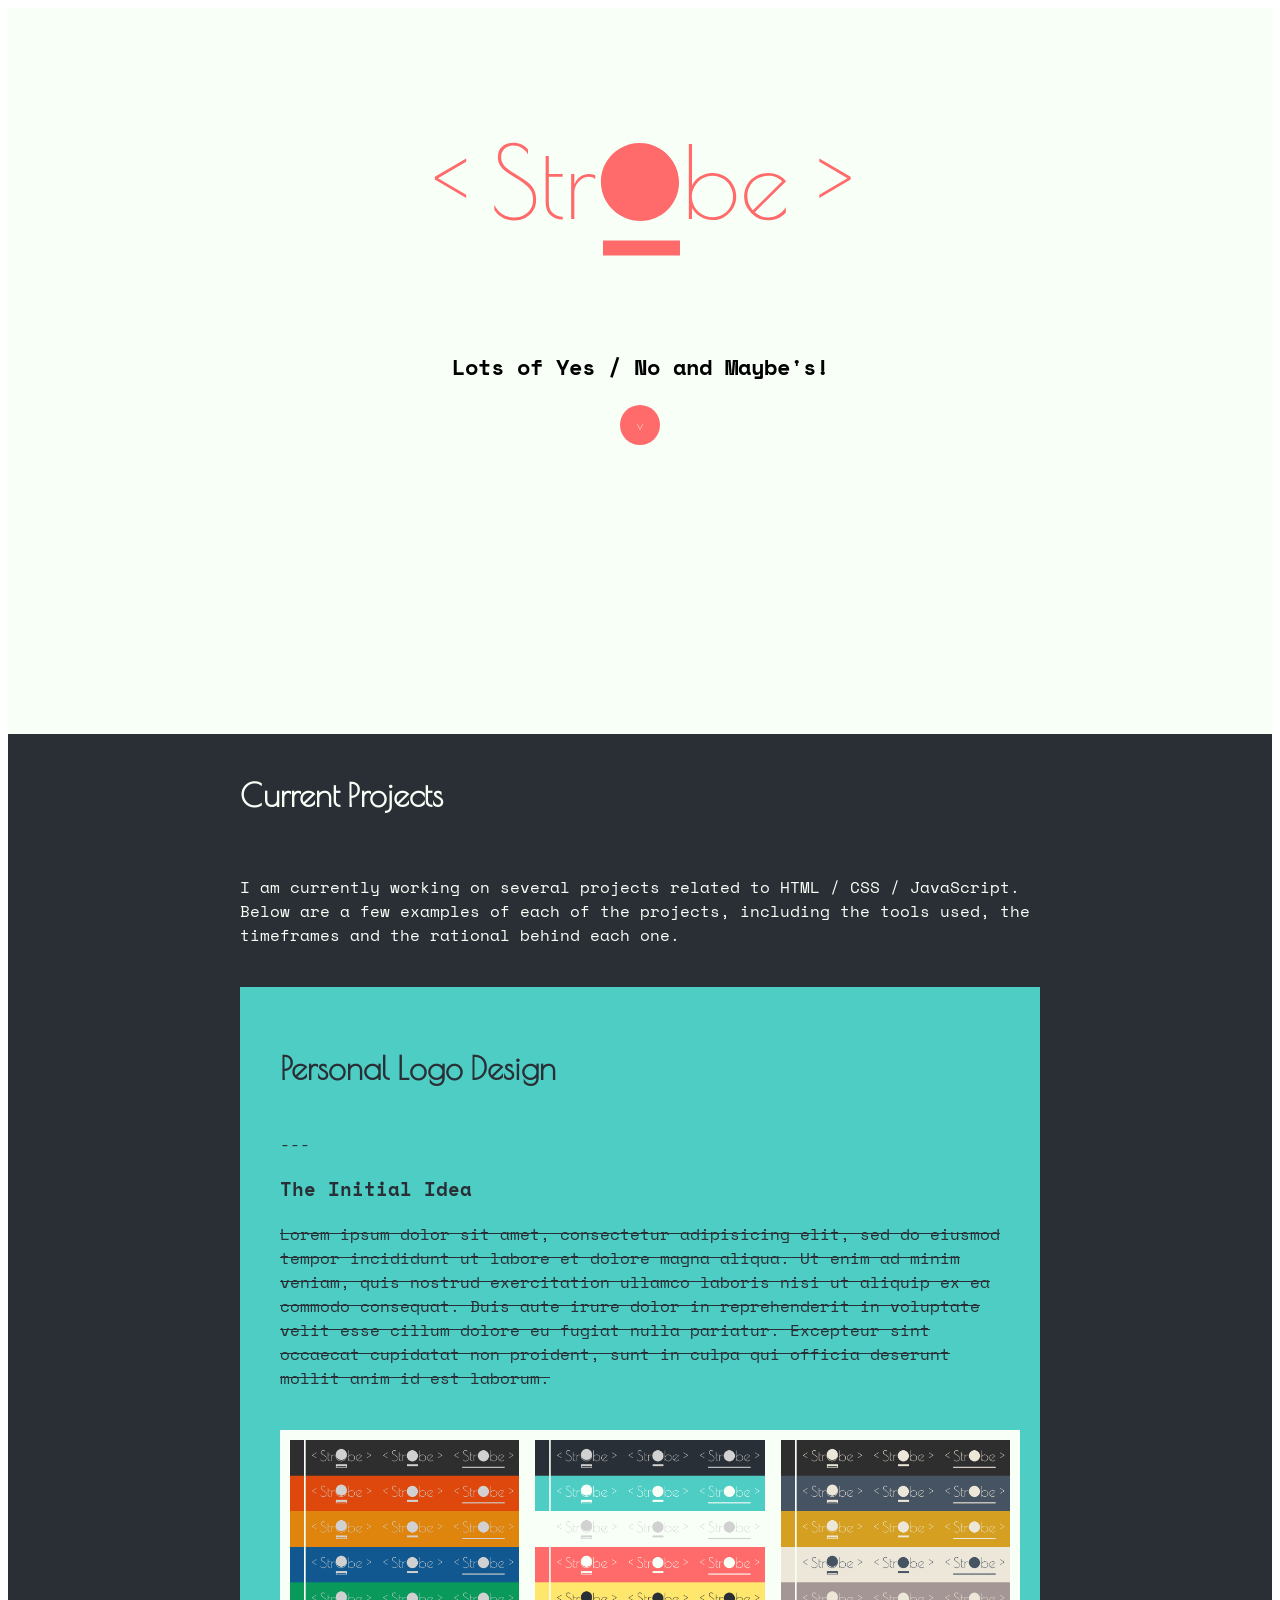
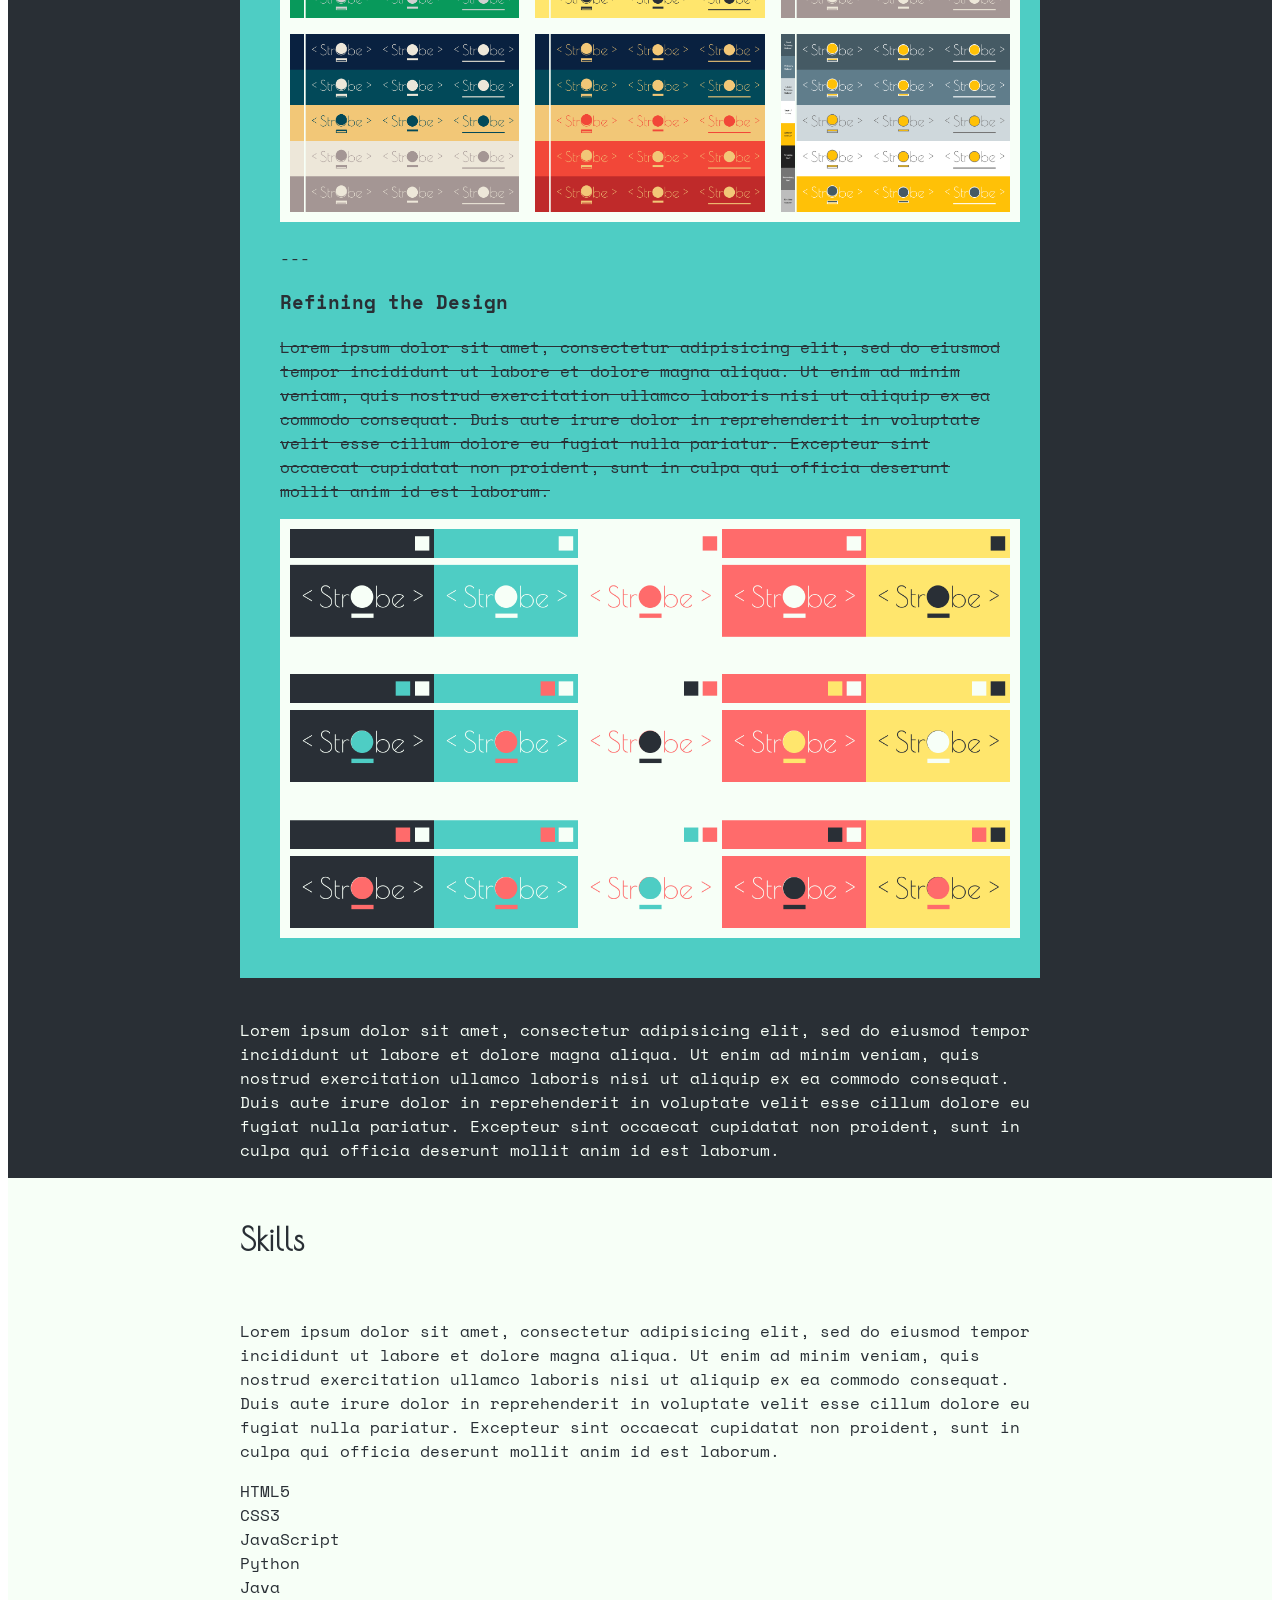
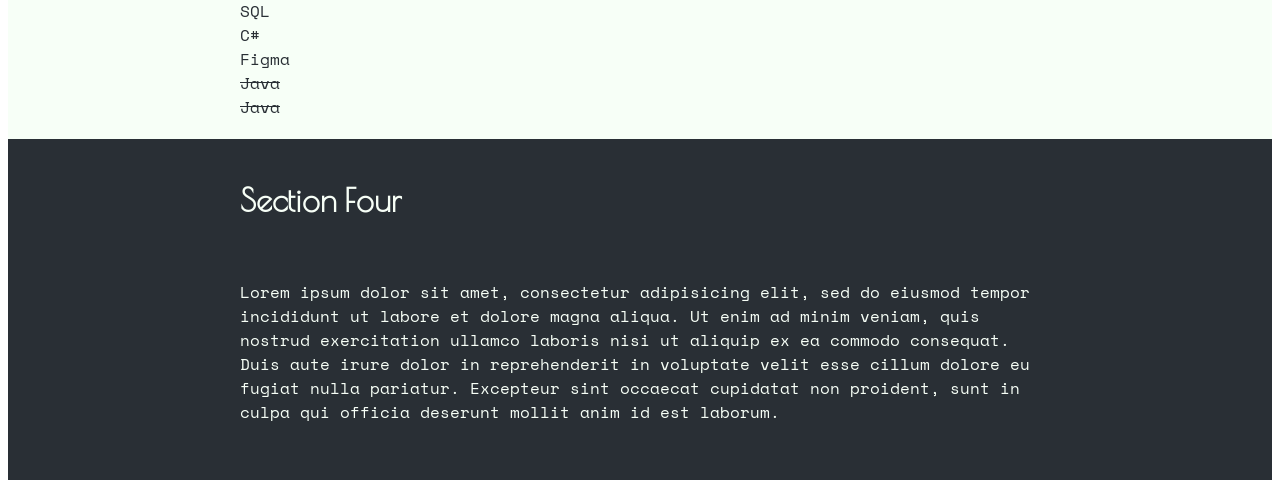
<file: OLD/index.html>
<!DOCTYPE html>
<html>
  <head>
    <meta charset="utf-8">
    <title>Portfolio V2</title>

    <link rel="stylesheet" href="css/master.css">
    <script src="js/main.js"></script>
    </style>
  </head>
  <body>
    <div class="hero">
      <div class="hero-logo">
        <img src="img/logo.svg" alt="Str0be logo">
      </div>
      <div class="hero-text">
        <h3>Lots of Yes / No and Maybe's!</h3>
      </div>
      <button class="hero-btn" title="v">v
      </button>

    </div>

    <!-- NOTE: Current Projects. This will be one of the pages you can reveal from the Hero section of the website. Include recent procts, (WIP) Work in progress and future Ideas -->
      <div id="start" class="section-black">
        <div class="content-container">
          <h1>Current Projects</h1>
          <br>
          <p>I am currently working on several projects related to HTML / CSS / JavaScript. Below are a few examples of each of the projects, including the tools used, the timeframes and the rational behind each one.</p>

          <div id="section-1" class="section">
            <div class="b">
              <h1>Personal Logo Design</h1>
              <br>---<br>
              <h3>The Initial Idea</h3>
              <p><s>Lorem ipsum dolor sit amet, consectetur adipisicing elit, sed do eiusmod tempor incididunt ut labore et dolore magna aliqua. Ut enim ad minim veniam, quis nostrud exercitation ullamco laboris nisi ut aliquip ex ea commodo consequat. Duis aute irure dolor in reprehenderit in voluptate velit esse cillum dolore eu fugiat nulla pariatur. Excepteur sint occaecat cupidatat non proident, sunt in culpa qui officia deserunt mollit anim id est laborum.</s></p>

              <br>

              <div class="section-gallery">
                <img src="img/COLOURS - 001.png" alt="Colour Scheme 01"></img>
                <img src="img/COLOURS - 002.png" alt="Colour Scheme 02"></img>
                <img src="img/COLOURS - 003.png" alt="Colour Scheme 03"></img>
                <img src="img/COLOURS - 004.png" alt="Colour Scheme 04"></img>
                <img src="img/COLOURS - 005.png" alt="Colour Scheme 05"></img>
                <img src="img/COLOURS - 006 - MATERIAL.png" alt="Colour Scheme 06 - Material Design"></img>
              </div>

              <br>---<br>
              <h3>Refining the Design</h3>
              <p><s>Lorem ipsum dolor sit amet, consectetur adipisicing elit, sed do eiusmod tempor incididunt ut labore et dolore magna aliqua. Ut enim ad minim veniam, quis nostrud exercitation ullamco laboris nisi ut aliquip ex ea commodo consequat. Duis aute irure dolor in reprehenderit in voluptate velit esse cillum dolore eu fugiat nulla pariatur. Excepteur sint occaecat cupidatat non proident, sunt in culpa qui officia deserunt mollit anim id est laborum.</s></p>

              <div class="section-gallery">
                <img src="img/Variations.png" alt="Chosen scheme variations" class="img-fullwidth"></img>
              </div>

            </div>

              <p>Lorem ipsum dolor sit amet, consectetur adipisicing elit, sed do eiusmod tempor incididunt ut labore et dolore magna aliqua. Ut enim ad minim veniam, quis nostrud exercitation ullamco laboris nisi ut aliquip ex ea commodo consequat. Duis aute irure dolor in reprehenderit in voluptate velit esse cillum dolore eu fugiat nulla pariatur. Excepteur sint occaecat cupidatat non proident, sunt in culpa qui officia deserunt mollit anim id est laborum.</p>

          </div>
        </div>

      <!-- NOTE: Skills. This section will contain my relavent skills and compentancies within programming and science. Give examples of code and problems if possible? Icons and diagrams to show skills? -->
      <div class="section-white">
        <div id="Skills" class="content-container">
          <h1>Skills</h1>
          <br>
          <p>Lorem ipsum dolor sit amet, consectetur adipisicing elit, sed do eiusmod tempor incididunt ut labore et dolore magna aliqua. Ut enim ad minim veniam, quis nostrud exercitation ullamco laboris nisi ut aliquip ex ea commodo consequat. Duis aute irure dolor in reprehenderit in voluptate velit esse cillum dolore eu fugiat nulla pariatur. Excepteur sint occaecat cupidatat non proident, sunt in culpa qui officia deserunt mollit anim id est laborum.</p>

          <div class="skills-container">
            <div>HTML5</div>
            <div>CSS3</div>
            <div>JavaScript</div>
            <div>Python</div>
            <div>Java</div>
            <div>SQL</div>
            <div>C#</div>
            <div>Figma</div>
            <div><s>Java</s></div>
            <div><s>Java</s></div>
          </div>
        </div>
      </div>

      <!-- NOTE: Skills. This section will contain my relavent skills and compentancies within programming and science. Give examples of code and problems if possible? Icons and diagrams to show skills? -->
      <div id="start" class="section-black">
        <div class="content-container">
          <h1>Section Four</h1>
          <br>
          <p>Lorem ipsum dolor sit amet, consectetur adipisicing elit, sed do eiusmod tempor incididunt ut labore et dolore magna aliqua. Ut enim ad minim veniam, quis nostrud exercitation ullamco laboris nisi ut aliquip ex ea commodo consequat. Duis aute irure dolor in reprehenderit in voluptate velit esse cillum dolore eu fugiat nulla pariatur. Excepteur sint occaecat cupidatat non proident, sunt in culpa qui officia deserunt mollit anim id est laborum.</p>
        </div>
      </div>
    </div>

  </body>
</html>
</file>
<file: OLD/css/master.css>
/* NOTE: Imports */
@import url('https://fonts.googleapis.com/css?family=Poiret+One|Raleway|Space+Mono');



/* NOTE: Variables */
:root {
--color-01: rgba(41, 47, 53, 1);
--color-02: rgba(78, 205, 196, 1);
--color-03: rgba(247, 255, 247, 1);
--color-04: rgba(255, 107, 107, 1);
--color-05: rgba(255, 230, 109, 1);

--black:#292F36;
--blue: #4ECDC4;
--white: #F7FFF7;
--red: #FF6B6B;
--yellow: #FFE66D;
}



/* NOTE: General */
html {
  font-family: "Space Mono", monospace;
  font-size: 12pt;
}

h1 {
  font-family: "Poiret One", cursive;
  font-size: 2em;
}



/* NOTE: Hero Section */
.hero {
  width: auto;
  height: 600px;
  padding: 5%;
  background-color: var(--white);

  display: flex;
  flex-flow: column;
  flex: auto;
  align-items: center;
}

.hero .hero-logo {

}

.hero .hero-text {
  max-width: 80%;
  word-wrap: normal;
  justify-content: center;
  font-family: "Space Mono", monospace;
  font-size: 1.2em;
  text-align: center;
}

.hero .hero-btn {
  width: 40px;
  height: 40px;
  border-radius: 20px;
  border-width: 1px;
  border-color: var(--color-04);
  border-style: none;

  background-color: var(--color-04);

  font-family: "Poiret One", cursive;
  text-align: center;
  text-decoration: none;
  color: var(--color-03);
}

.hero .hero-btn:hover {
  background-color: var(--color-05);
  border-color: var(--color-05);

  color: var(--black);

  animation-duration: 200ms;
  animation-name: bubble;
  animation-iteration-count: infinite;
  animation-direction: alternate;
  animation-fill-mode: both;
}

@keyframes bubble {
  from {
    width: 40px;
    height: 40px;
  }
  to {
    width: 50px;
    height: 50px;
  }
}



/* NOTE: Sections */

.section-black {
  width: 100%;
  padding-top: 20px;
  padding-bottom: 20px;

  display: flex;
  flex-flow: column;
  flex: auto;
  align-items: center;

  background-color: var(--color-01);
  color: var(--color-03);
}

.section-white {
  width: 100%;
  padding-top: 20px;
  padding-bottom: 20px;

  display: flex;
  flex-flow: column;
  flex: auto;
  align-items: center;

  background-color: var(--color-03);
  color: var(--color-01);
}

.content-container {
  max-width: 800px;
}

.b {
  padding: 5%;
  margin: 5% 0%;
  background-color: var(--color-02);

  color: var(--color-01);
}

.section-gallery {
  width: 100%;
  max-width: 1200px;
  margin: 0 auto;
  padding: 10px;
  display: grid;
  grid-template-columns: repeat(3, 1fr);
  grid-gap: 1em;

  background-color: var(--color-03);
}

.section-gallery img {
  width: 100%;
  display: block;
}

.img-fullwidth {
  grid-column: span 3;
}









/* NOTE: Media Queries */
</file>
